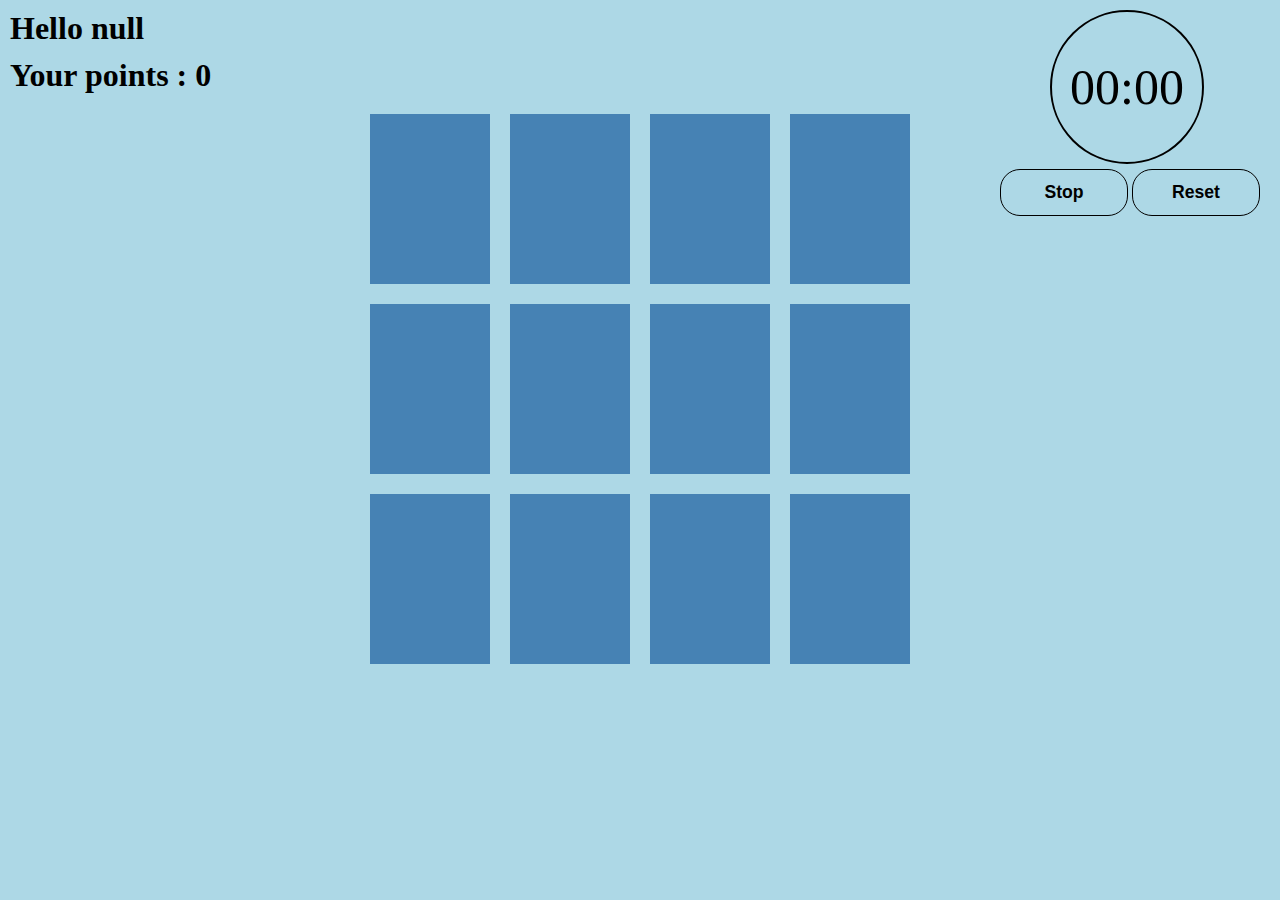
<file: Game page/index.html>
<!DOCTYPE html>
<html lang="en">
<head>
    <meta charset="UTF-8">
    <meta name="viewport" content="width=device-width, initial-scale=1.0">
    <link rel="stylesheet" href="index.css">
    <title>Document</title>
</head>
<body id="body">
    <div id="after">
        <h1 id="score"></h1>
        <div id="stopper-contain">
            <p id="stopper">00:00</p>
            <button type="button" class="watchbtn" id="startStop">Stop</button>
            <button type="button" class="watchbtn" id="reset">Reset</button>
        </div>
        <h1 id="point"> <span id="points"></span></h1>
        <div id="container">
            <div class="image dolphin">
                <div class="img1"></div>
                <div class="img2 dolph"></div>
            </div>
            <div class="image jelly">
                <div class="img1"></div>
                <div class="img2 jel"></div>
            </div>
            <div class="image dolphin">
                <div class="img1"></div>
                <div class="img2 dolph"></div>
            </div>
            <div class="image jelly">
                <div class="img1"></div>
                <div class="img2 jel"></div>
            </div>
            <div class="image fish">
                <div class="img1"></div>
                <div class="img2 fsh"></div>
            </div>
            <div class="image fish">
                <div class="img1"></div>
                <div class="img2 fsh"></div>
            </div>
            <div class="image whale">
                <div class="img1"></div>
                <div class="img2 wale"></div>
            </div>
            <div class="image shark">
                <div class="img1"></div>
                <div class="img2 shak"></div>
            </div>
            <div class="image whale">
                <div class="img1"></div>
                <div class="img2 wale"></div>
            </div>
            <div class="image shark">
                <div class="img1"></div>
                <div class="img2 shak"></div>
            </div>
            <div class="image turtle">
                <div class="img1"></div>
                <div class="img2 tutle"></div>
            </div>
            <div class="image turtle">
                <div class="img1"></div>
                <div class="img2 tutle"></div>
            </div>
        </div>
    </div>
    <div id="pop">
        <div id="con">
            <h1 id="finish"></h1>
            <button><a class="popbtn" href="../Landing-page/index.html">PLAY AGAIN</a></button>
            <button id="scores"><a class="popbtn">GO TO SCORES</a></button>
        </div>
    </div>
    <script type="text/javascript" src="index.js"></script>
</body>
</html>
</file>
<file: Game page/index.css>
body {
    margin: 0;
    background-color: lightblue;
}

div#pop {
    width: 30%;
    height: 40%;
    margin: 0 auto;
    text-align: center;
    border: 1px solid black;
    position: absolute;
    left: calc(50% - 15%);
    top: calc(50% - 20%);
    display: none;
    background-color: white;
}

.popbtn {
    text-decoration: none;
    color: black;
}

.popbtn:hover {
    border-bottom: 1px solid black;
}

div#container {
    display: flex;
    max-width:680px;
    height: 100%;
    justify-content: center;
    flex-wrap: wrap;
    margin: 0 auto;
}

h1#score , h1#point {
    margin: 10px;
}

div#after {
    width: 100vw;
    max-height: 100vh;
    position: relative
}


div.image {
    display: inline-block;
    position: relative;
    margin: 10px;
}

div.img1:hover {
    transform: scale(1.1) rotate(3deg);
}


div.img1 {
    width: 120px;
    height: 170px;
    position: relative;
    background-color: steelblue;
}

div.img2 {
    width: 120px;
    height: 170px;
    position: absolute;
    top: 0;
    z-index: -1;
}

.flip {
    z-index: -2;
}

.stay {
    z-index: -2;;
}

.dolph {
    background-image: url('images/dolphin.jpeg');
    background-repeat: no-repeat;
    background-size: cover;
}

.jel {
    background-image: url('images/jelly.jpeg');
    background-repeat: no-repeat;
    background-size: cover;
}

.fsh {
    background-image: url('images/fish.jpeg');
    background-repeat: no-repeat;
    background-size: cover;
    background-position: center;
}

.shak {
    background-image: url('images/shark.jpeg');
    background-repeat: no-repeat;
    background-size: cover;
    background-position: center;
}

.tutle {
    background-image: url('images/turtle.jpeg');
    background-repeat: no-repeat;
    background-size: cover;
    background-position: center;
}

.wale {
    background-image: url('images/whale.jpeg');
    background-repeat: no-repeat;
    background-size: cover;
    background-position: center;
}

div#con {
    margin-top: 50px;
}

button {
  width: 8rem;
  font-size: 1.1rem;
  padding: 12px 15px;
  border-radius: 20px;
  border: 1px solid black;
  background-color: transparent;
  cursor: pointer;
  font-weight: 600;
  color: black;
  margin: 5px auto 0 auto;
}

button:hover {
    background-color: lightblue;
}

#stopper-contain {
    position: absolute;
    right: 20px;
    top: 0;
  }
  
  div#stopper-contain p#stopper {
    display: flex;
    align-items: center;
    justify-content: center;
    font-size: 50px;
    width: 150px;
    height: 150px;
    border: 2px solid black;
    border-radius: 50%;
    margin: 0;
    margin-left: 50px;
  }

@media only screen and (max-width:1024px) {
    div.img1, div.img2 {
        width: 50px;
        height: 80px;
    }

    div#container {
        width: 60vw;
        margin-top: 100px;
        justify-content: space-around;
    }

    div#pop {
        width: 300px;
        height: 260px;
        left: calc(50% - 150px);

    }

    div#stopper-contain {
        position: absolute;
        right: 5px;
        top: 40px;
      }

    div#stopper-contain p#stopper {
        width: 80px;
        height: 80px;
        font-size: 2rem;
        margin-left: 30px;
    }

    .watchbtn {
        width: 4rem;
        font-size: 0.8rem;
    }
}
</file>
